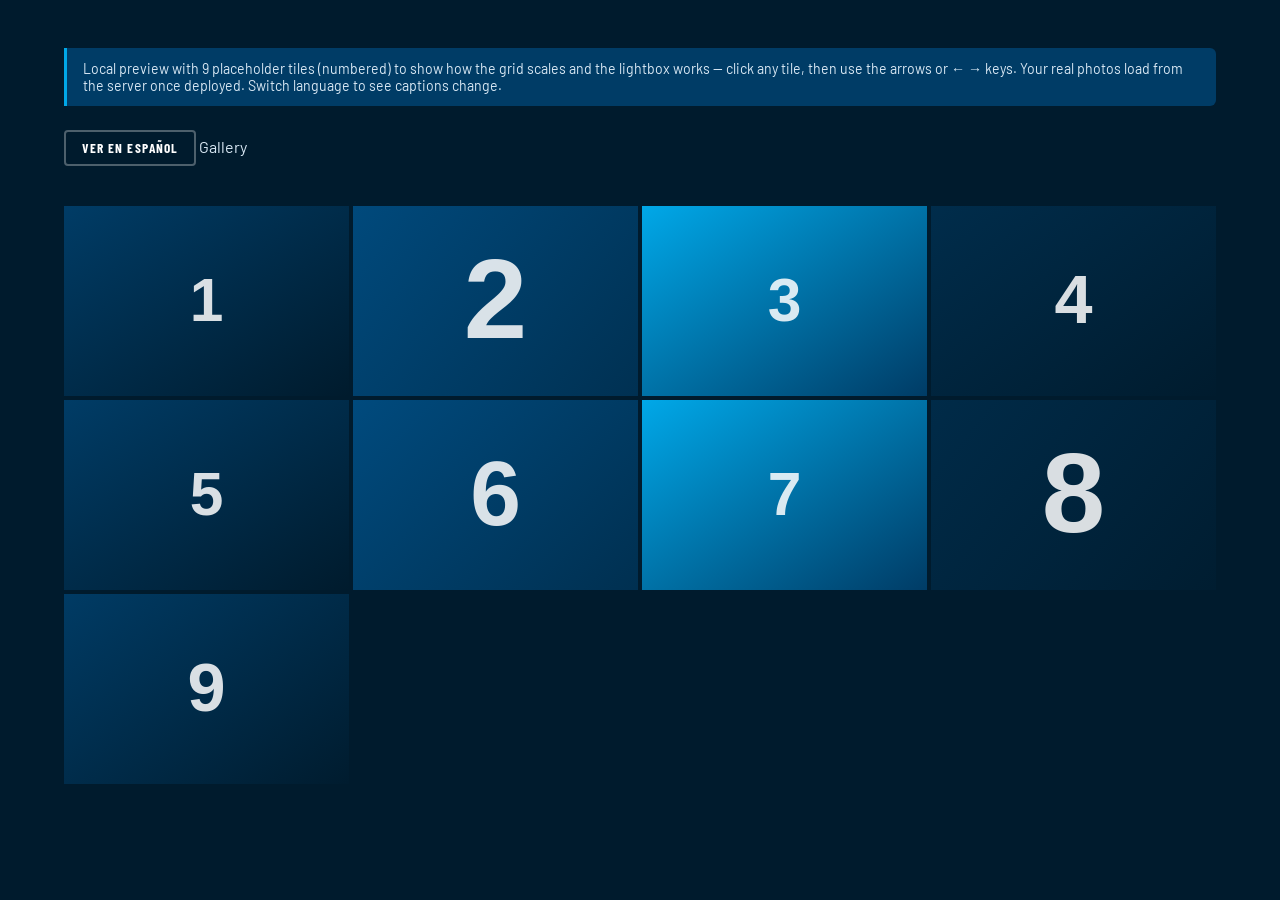
<file: gallery-preview.html>
<!doctype html><html lang="en"><head><meta charset="utf-8">
<meta name="viewport" content="width=device-width,initial-scale=1"><title>Gallery — preview</title>
<link href="https://fonts.googleapis.com/css2?family=Bebas+Neue&family=Barlow:ital,wght@0,300;0,400;0,600;0,700;1,400&family=Barlow+Condensed:wght@400;700;800&display=swap" rel="stylesheet"/><style>:root {
      --navy:     #001b2d;
      --navy2:    #002d4c;
      --navy3:    #003c66;
      --navy4:    #004d82;
      --accent:   #00a8e8;
      --gold:     #f0c330;
      --gold2:    #c9a227;
      --white:    #ffffff;
      --text:     #d8e8f4;
      --muted:    #7ba0bb;
      --red:      #c8102e;
      --nav-h:    72px;
      --ease:     cubic-bezier(.22,.68,0,1.2);
    }
*{box-sizing:border-box}body{margin:0;background:var(--navy);color:var(--text);font-family:"Barlow",sans-serif}
.container{max-width:1200px;margin:0 auto;padding:48px 24px 80px}
.note{background:var(--navy3);border-left:3px solid var(--accent);border-radius:0 6px 6px 0;padding:12px 16px;margin-bottom:24px;font-size:.88rem}
.langbtn{border:2px solid rgba(255,255,255,.3);background:transparent;color:#fff;border-radius:4px;padding:8px 16px;font-family:"Barlow Condensed",sans-serif;font-weight:700;letter-spacing:.08em;text-transform:uppercase;cursor:pointer;margin-bottom:22px}





/* ===========================================================================
 * gallery-styles.css  —  Madrid Squash Open photo gallery
 * Responsive grid that scales to any number of photos, keeping the site's
 * cyan-hover/zoom look, plus a dark lightbox. Uses the site's own tokens.
 * Scoped under #gallery-container / #gal-lightbox.
 * ===========================================================================*/

/* ---- grid -------------------------------------------------------------- */
#gallery-container .gal-grid {
  display: grid;
  grid-template-columns: repeat(auto-fill, minmax(240px, 1fr));
  gap: 4px;
}
@media (max-width: 680px) {
  #gallery-container .gal-grid { grid-template-columns: 1fr 1fr; }
}
.gal-cell {
  position: relative; overflow: hidden; cursor: pointer;
  background: var(--navy2, #002d4c); aspect-ratio: 3 / 2;
}
.gal-cell img {
  width: 100%; height: 100%; object-fit: cover; display: block;
  transition: transform .5s var(--ease, ease);
}
.gal-cell:hover img { transform: scale(1.07); }
.gal-cell::after {
  content: ""; position: absolute; inset: 0;
  background: rgba(0, 168, 232, 0); transition: background .3s;
}
.gal-cell:hover::after { background: rgba(0, 168, 232, .25); }
.gal-cell:focus-visible { outline: 3px solid var(--accent, #00a8e8); outline-offset: -3px; }

/* ---- lightbox ---------------------------------------------------------- */
.gal-noscroll { overflow: hidden; }
#gal-lightbox { position: fixed; inset: 0; z-index: 5000; display: none; }
#gal-lightbox.is-open { display: block; }
.gal-lb__backdrop { position: absolute; inset: 0; background: rgba(0, 10, 20, .9); }
.gal-lb__figure {
  position: absolute; inset: 0; margin: auto; z-index: 1;
  display: flex; flex-direction: column; align-items: center; justify-content: center;
  gap: 14px; padding: 4vh 7vw; pointer-events: none;
}
.gal-lb__img {
  max-width: 100%; max-height: 82vh; object-fit: contain;
  border-radius: 4px; box-shadow: 0 24px 70px rgba(0, 0, 0, .6); pointer-events: auto;
}
.gal-lb__cap {
  color: var(--text, #d8e8f4); font-family: "Barlow", sans-serif; font-size: .92rem;
  text-align: center; max-width: 60ch; pointer-events: auto;
}
.gal-lb__count {
  position: absolute; bottom: 18px; left: 50%; transform: translateX(-50%); z-index: 2;
  color: var(--muted, #7ba0bb); font-family: "Barlow Condensed", sans-serif;
  letter-spacing: .14em; font-size: .8rem;
}
.gal-lb__close, .gal-lb__nav {
  position: absolute; z-index: 3; border: 0; cursor: pointer;
  background: rgba(0, 27, 45, .7); color: #fff;
  transition: background .2s var(--ease, ease);
}
.gal-lb__close:hover, .gal-lb__nav:hover { background: var(--accent, #00a8e8); color: var(--navy, #001b2d); }
.gal-lb__close {
  top: 16px; right: 18px; width: 44px; height: 44px; border-radius: 50%;
  font-size: 1.7rem; line-height: 1;
}
.gal-lb__nav {
  top: 50%; transform: translateY(-50%);
  width: 52px; height: 64px; border-radius: 6px; font-size: 2.4rem; line-height: 1;
}
.gal-lb__prev { left: 14px; }
.gal-lb__next { right: 14px; }
@media (max-width: 680px) {
  .gal-lb__nav { width: 40px; height: 52px; font-size: 1.8rem; }
  .gal-lb__prev { left: 6px; } .gal-lb__next { right: 6px; }
}

@media (prefers-reduced-motion: reduce) {
  .gal-cell img, .gal-lb__close, .gal-lb__nav { transition: none; }
}
</style></head><body>
<div class="container">
 <div class="note">Local preview with 9 placeholder tiles (numbered) to show how the grid scales and the lightbox works — click any tile, then use the arrows or ← → keys. Your real photos load from the server once deployed. Switch language to see captions change.</div>
 <button class="langbtn" id="lang">Ver en Español</button>
 <span class="label" id="lbl">Gallery</span>
 <div id="gallery-container" style="margin-top:18px"></div>
</div>
<script>window.__PV__={"/gallery.json":{"photos": [{"src": "[data-uri]", "alt": "Sample 1", "caption_en": "Sample tournament photo 1", "caption_es": "Foto de muestra del torneo 1"}, {"src": "[data-uri]", "alt": "Sample 2", "caption_en": "Sample tournament photo 2", "caption_es": "Foto de muestra del torneo 2"}, {"src": "[data-uri]", "alt": "Sample 3", "caption_en": "Sample tournament photo 3", "caption_es": "Foto de muestra del torneo 3"}, {"src": "[data-uri]", "alt": "Sample 4", "caption_en": "Sample tournament photo 4", "caption_es": "Foto de muestra del torneo 4"}, {"src": "[data-uri]", "alt": "Sample 5", "caption_en": "Sample tournament photo 5", "caption_es": "Foto de muestra del torneo 5"}, {"src": "[data-uri]", "alt": "Sample 6", "caption_en": "Sample tournament photo 6", "caption_es": "Foto de muestra del torneo 6"}, {"src": "[data-uri]", "alt": "Sample 7", "caption_en": "Sample tournament photo 7", "caption_es": "Foto de muestra del torneo 7"}, {"src": "[data-uri]", "alt": "Sample 8", "caption_en": "Sample tournament photo 8", "caption_es": "Foto de muestra del torneo 8"}, {"src": "[data-uri]", "alt": "Sample 9", "caption_en": "Sample tournament photo 9", "caption_es": "Foto de muestra del torneo 9"}]}};</script><script>(function(){var r=window.fetch;window.fetch=function(u){var k=String(u).split("?")[0];if(window.__PV__&&window.__PV__[k]!==undefined){return Promise.resolve({ok:true,status:200,json:function(){return Promise.resolve(window.__PV__[k]);}});}return r.apply(this,arguments);};})();</script><script>/* ===========================================================================
 * gallery-hydrate.js  —  Madrid Squash Open photo gallery
 * ---------------------------------------------------------------------------
 * Reads /gallery.json and renders a responsive thumbnail grid into
 * #gallery-container, with a click-to-enlarge lightbox (prev/next, keyboard
 * arrows, Esc/backdrop to close). Scales to any number of photos.
 *
 * Bilingual: lightbox captions carry data-en/data-es, so the site's existing
 * setLang() keeps them in sync.
 *
 * To publish: drop photos in /images/gallery/ and add entries to gallery.json
 * (fields: src, alt, caption_en, caption_es).
 * ===========================================================================*/
(function () {
  "use strict";

  var URL_JSON = "/gallery.json";
  var photos = [];

  function curLang() {
    var l = (document.documentElement.getAttribute("lang") || "en").toLowerCase();
    return l.indexOf("es") === 0 ? "es" : "en";
  }
  function esc(s) {
    return String(s == null ? "" : s).replace(/&/g, "&amp;").replace(/</g, "&lt;")
      .replace(/>/g, "&gt;").replace(/"/g, "&quot;");
  }
  function cap(p) { return curLang() === "es" ? (p.caption_es || p.caption_en || "") : (p.caption_en || p.caption_es || ""); }

  function fetchJSON(url) {
    return fetch(url + (url.indexOf("?") < 0 ? "?v=" : "&v=") + Date.now(), { cache: "no-cache" })
      .then(function (r) { if (!r.ok) throw new Error(url + " " + r.status); return r.json(); });
  }

  /* ---------- grid -------------------------------------------------------- */
  function render() {
    var root = document.getElementById("gallery-container");
    if (!root) return;
    var grid = document.createElement("div");
    grid.className = "gal-grid";
    photos.forEach(function (p, i) {
      var cell = document.createElement("div");
      cell.className = "gal-cell";
      cell.setAttribute("role", "button");
      cell.setAttribute("tabindex", "0");
      cell.setAttribute("aria-label", p.alt || cap(p) || "Photo");
      cell.innerHTML = '<img src="' + esc(p.src) + '" alt="' + esc(p.alt || cap(p)) + '" loading="lazy">';
      cell.addEventListener("click", function () { open(i); });
      cell.addEventListener("keydown", function (e) {
        if (e.key === "Enter" || e.key === " ") { e.preventDefault(); open(i); }
      });
      grid.appendChild(cell);
    });
    root.innerHTML = "";
    root.appendChild(grid);
  }

  /* ---------- lightbox ---------------------------------------------------- */
  var cur = 0;
  function box() {
    var o = document.getElementById("gal-lightbox");
    if (!o) {
      o = document.createElement("div");
      o.id = "gal-lightbox";
      o.setAttribute("aria-hidden", "true");
      o.innerHTML =
        '<div class="gal-lb__backdrop" data-close></div>' +
        '<button class="gal-lb__close" data-close aria-label="Close">\u00d7</button>' +
        '<button class="gal-lb__nav gal-lb__prev" aria-label="Previous">\u2039</button>' +
        '<button class="gal-lb__nav gal-lb__next" aria-label="Next">\u203a</button>' +
        '<figure class="gal-lb__figure">' +
          '<img class="gal-lb__img" alt="">' +
          '<figcaption class="gal-lb__cap"></figcaption>' +
        "</figure>" +
        '<span class="gal-lb__count"></span>';
      document.body.appendChild(o);
      o.addEventListener("click", function (e) {
        if (e.target.hasAttribute("data-close")) close();
      });
      o.querySelector(".gal-lb__prev").addEventListener("click", function () { step(-1); });
      o.querySelector(".gal-lb__next").addEventListener("click", function () { step(1); });
      document.addEventListener("keydown", function (e) {
        if (!o.classList.contains("is-open")) return;
        if (e.key === "Escape") close();
        else if (e.key === "ArrowLeft") step(-1);
        else if (e.key === "ArrowRight") step(1);
      });
    }
    return o;
  }
  function show() {
    var o = box(), p = photos[cur];
    o.querySelector(".gal-lb__img").src = p.src;
    o.querySelector(".gal-lb__img").alt = p.alt || cap(p) || "";
    var capEl = o.querySelector(".gal-lb__cap");
    capEl.textContent = cap(p);
    capEl.setAttribute("data-en", p.caption_en || "");
    capEl.setAttribute("data-es", p.caption_es || p.caption_en || "");
    capEl.style.display = cap(p) ? "" : "none";
    o.querySelector(".gal-lb__count").textContent = (cur + 1) + " / " + photos.length;
    var multi = photos.length > 1;
    o.querySelector(".gal-lb__prev").style.display = multi ? "" : "none";
    o.querySelector(".gal-lb__next").style.display = multi ? "" : "none";
  }
  function open(i) {
    cur = i; show();
    var o = box();
    o.classList.add("is-open");
    o.setAttribute("aria-hidden", "false");
    document.body.classList.add("gal-noscroll");
  }
  function step(d) { cur = (cur + d + photos.length) % photos.length; show(); }
  function close() {
    var o = document.getElementById("gal-lightbox");
    if (o) { o.classList.remove("is-open"); o.setAttribute("aria-hidden", "true"); }
    document.body.classList.remove("gal-noscroll");
  }

  /* ---------- boot -------------------------------------------------------- */
  function boot() {
    fetchJSON(URL_JSON).then(function (d) {
      photos = (d && d.photos) || [];
      render();
    }).catch(function (e) { console.error("[gallery] load failed", e); });
  }
  if (document.readyState === "loading") document.addEventListener("DOMContentLoaded", boot);
  else boot();
})();
</script>
<script>
var cur="en";
document.getElementById("lang").addEventListener("click",function(){
 cur=cur==="en"?"es":"en";document.documentElement.setAttribute("lang",cur);
 document.querySelectorAll("[data-en]").forEach(function(el){var v=el.getAttribute("data-"+cur);if(v!==null)el.textContent=v;});
 this.textContent=cur==="en"?"Ver en Español":"View in English";
 document.getElementById("lbl").textContent=cur==="en"?"Gallery":"Galería";
});
</script></body></html>
</file>
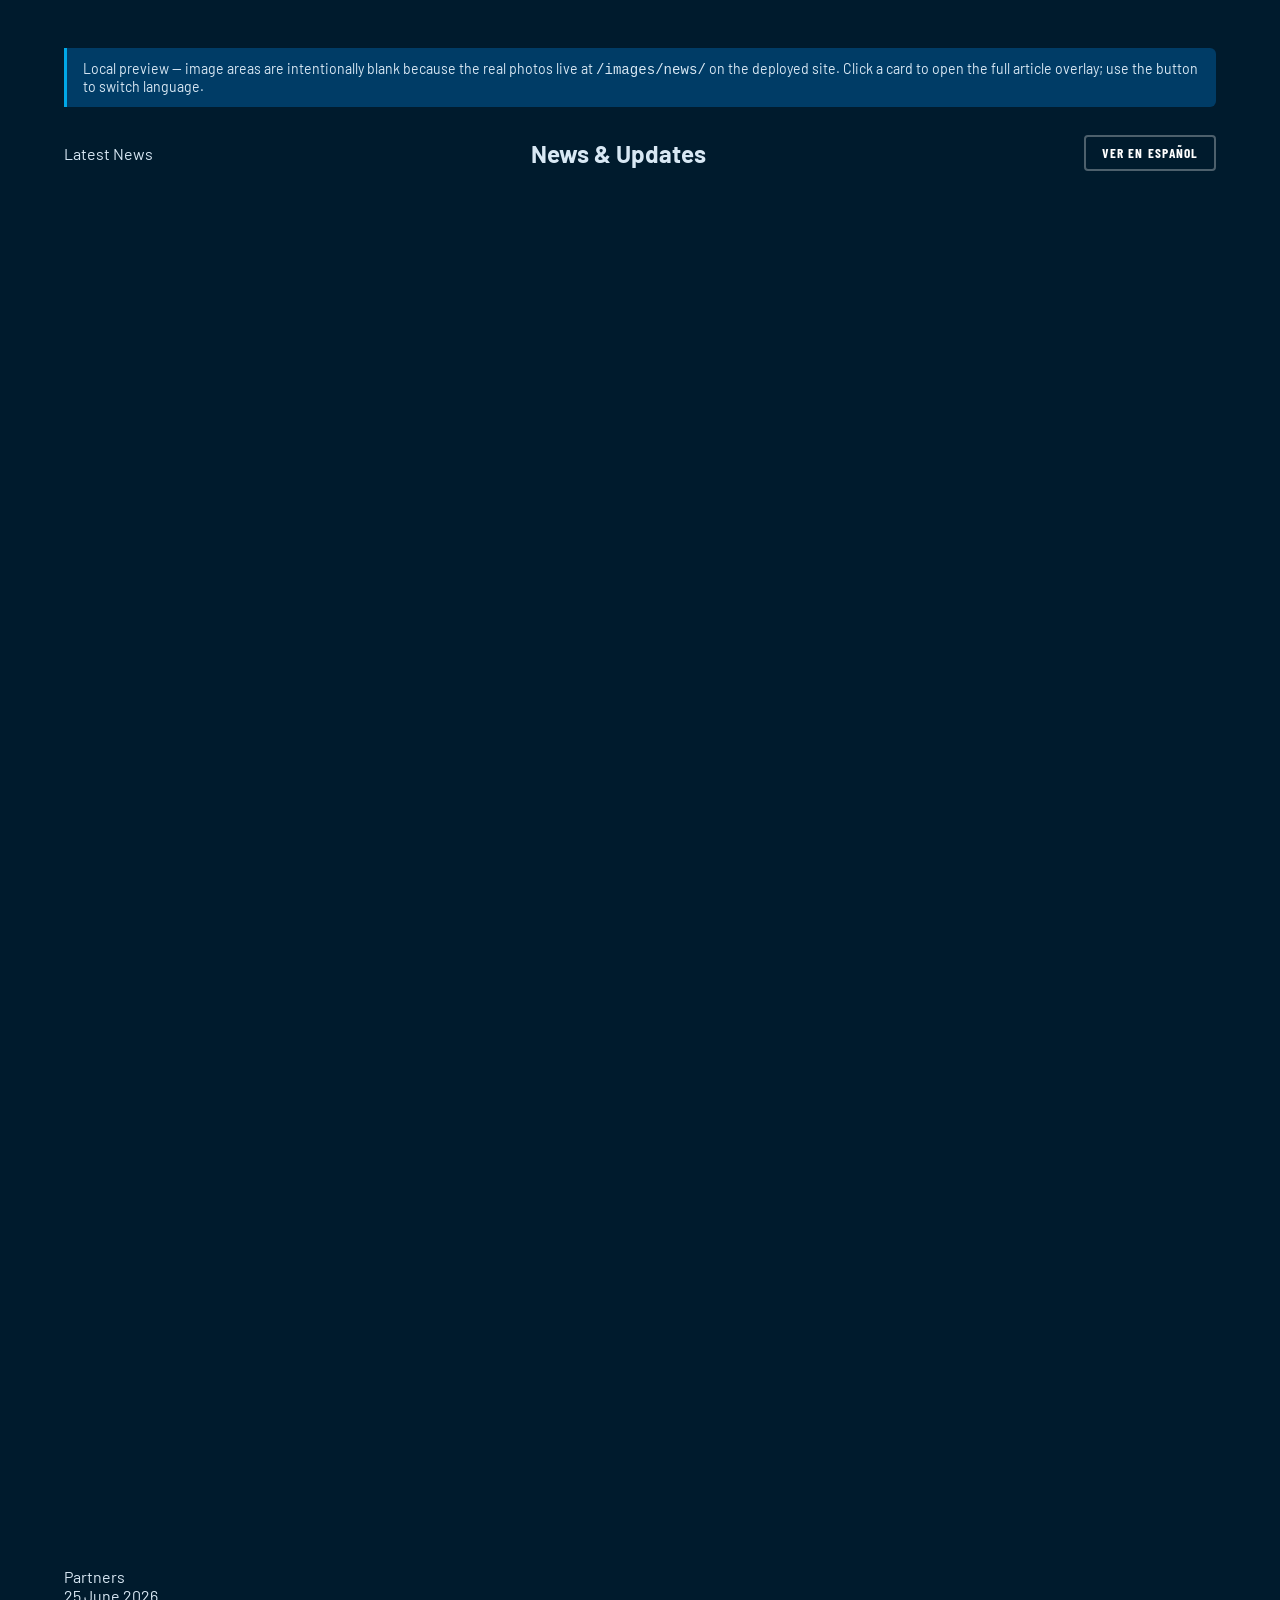
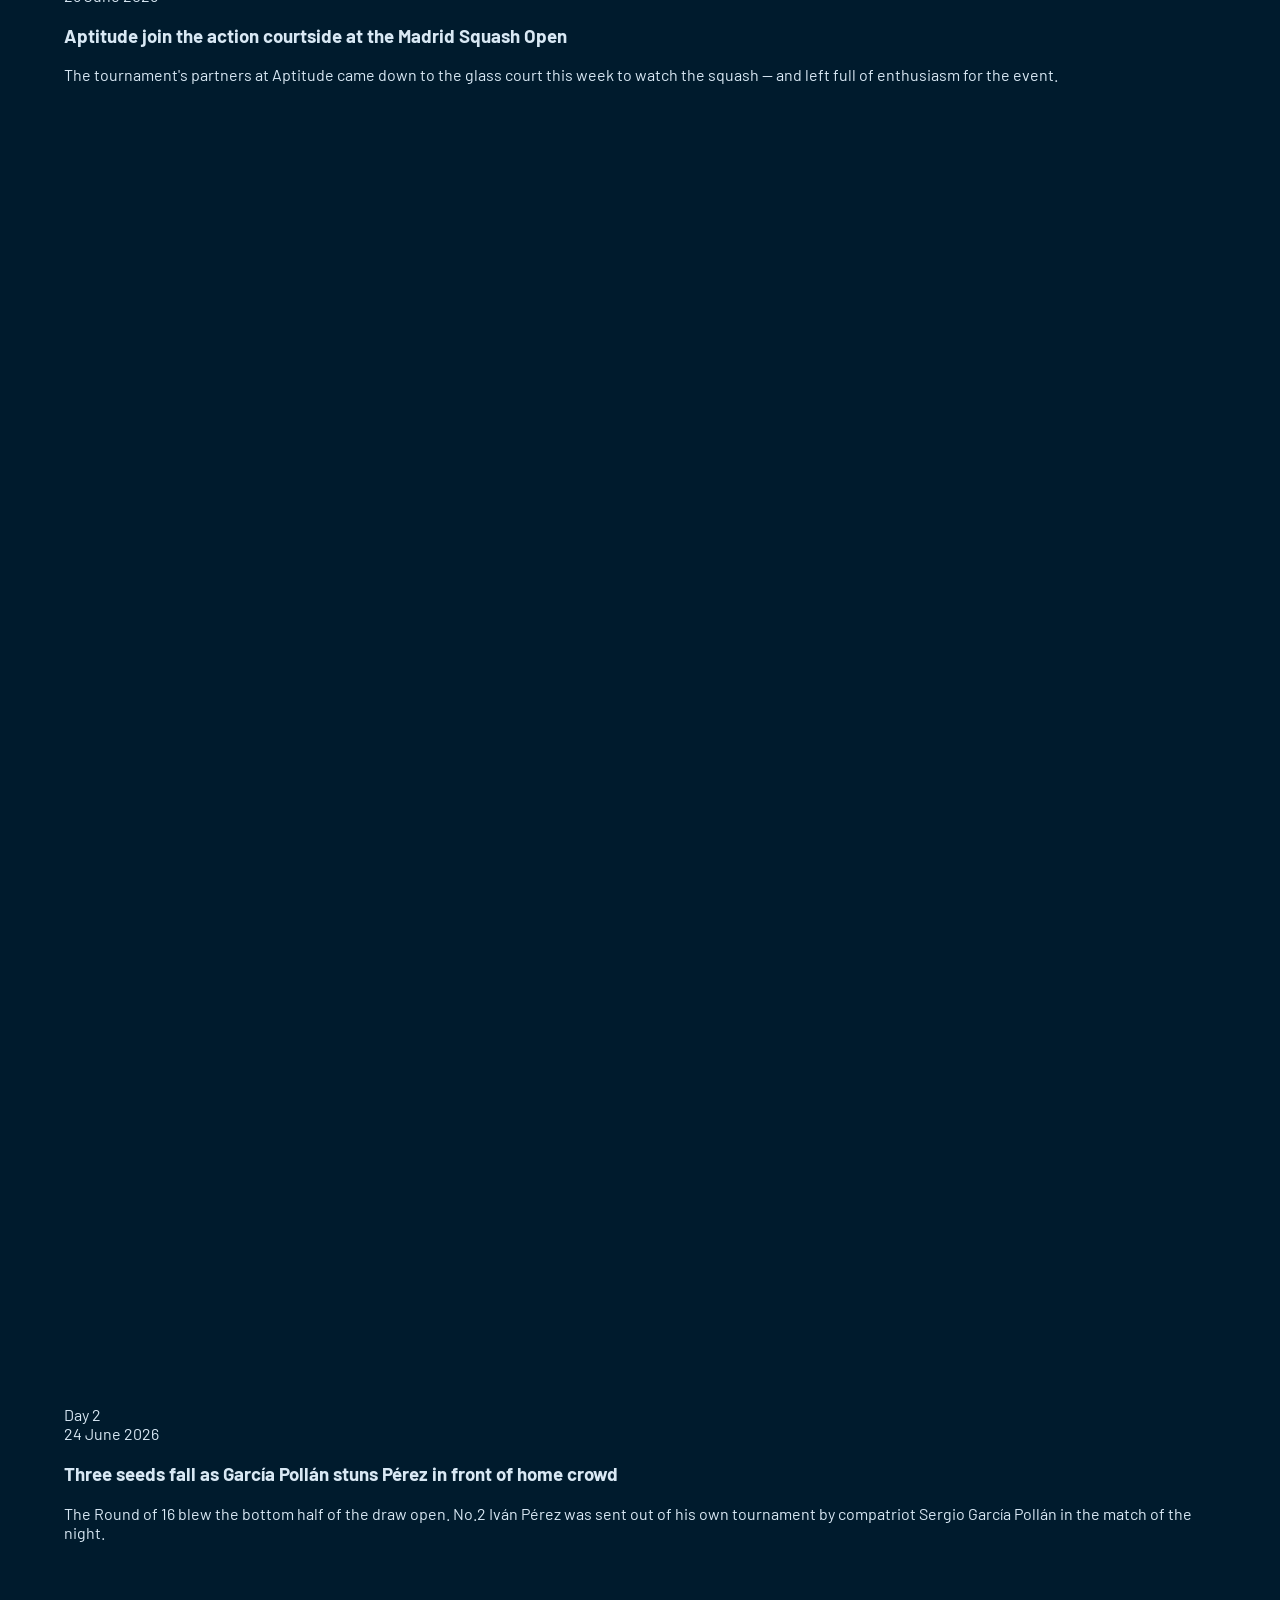
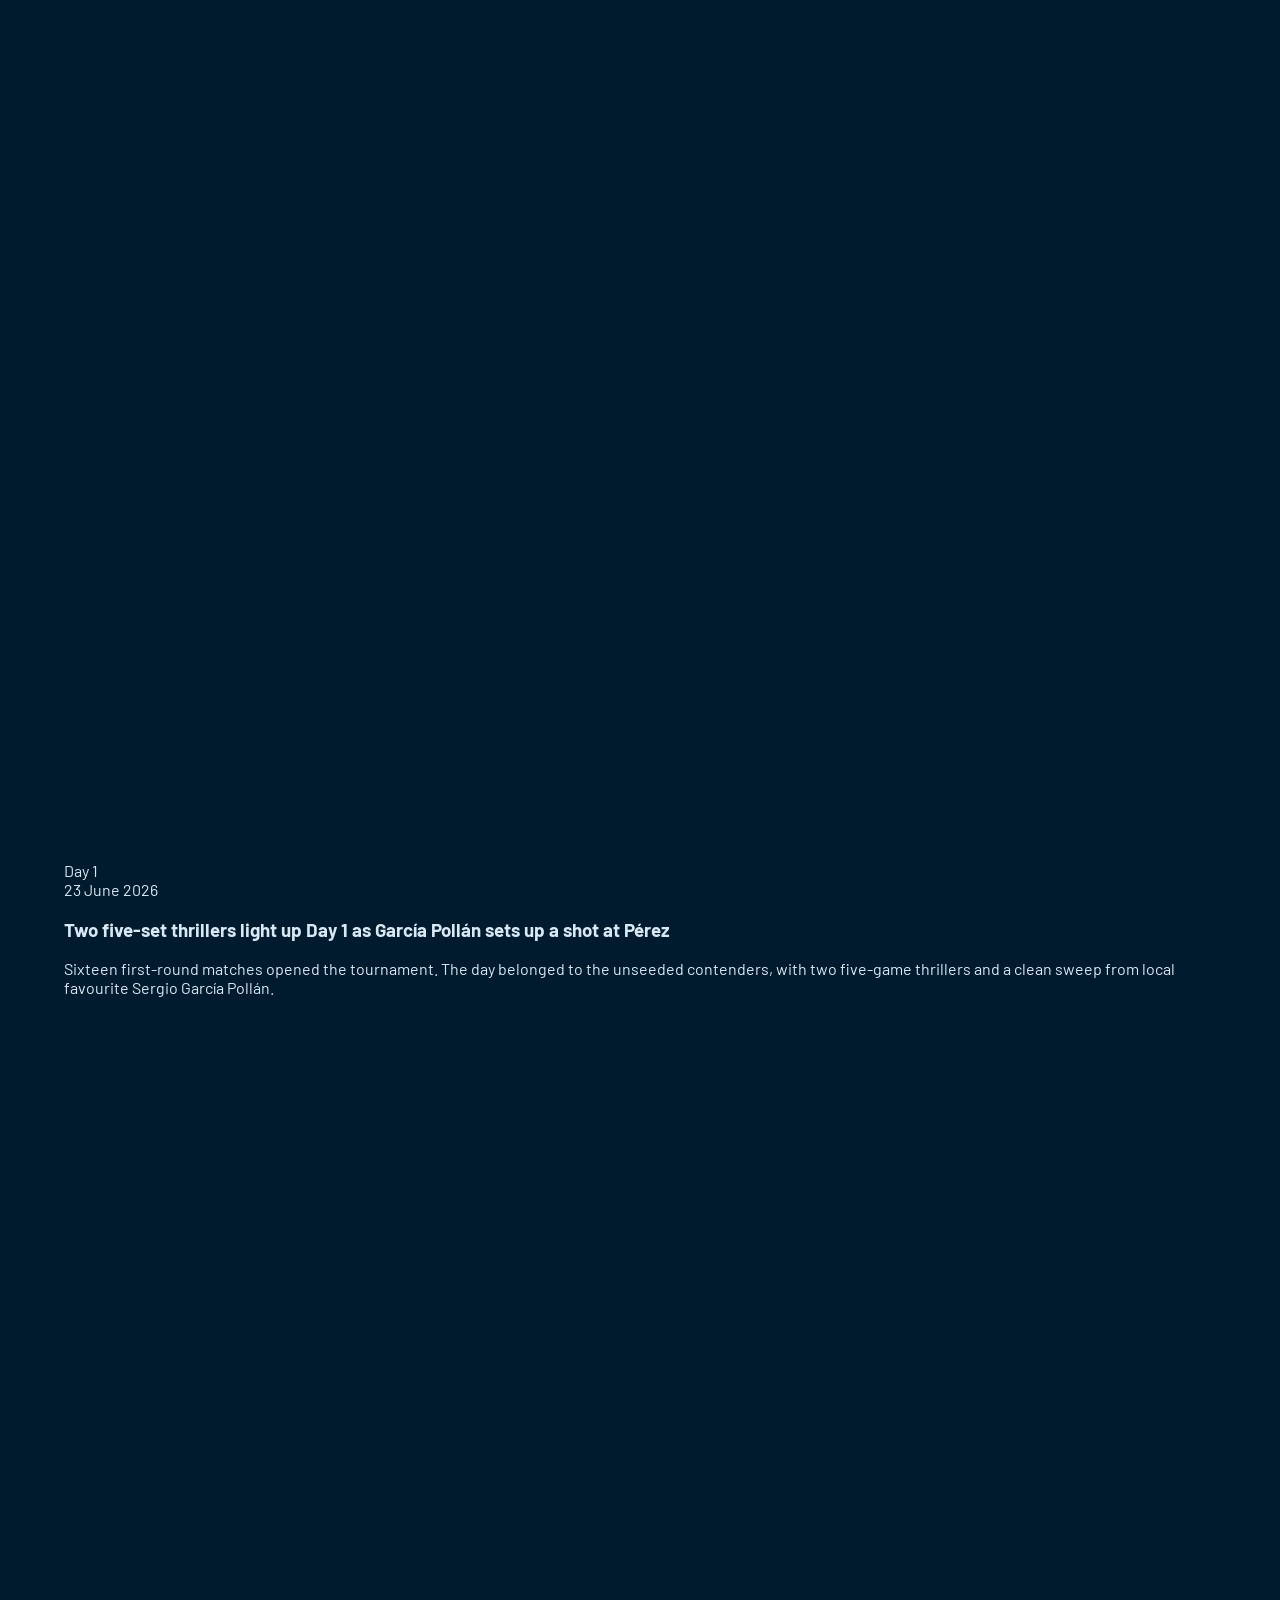
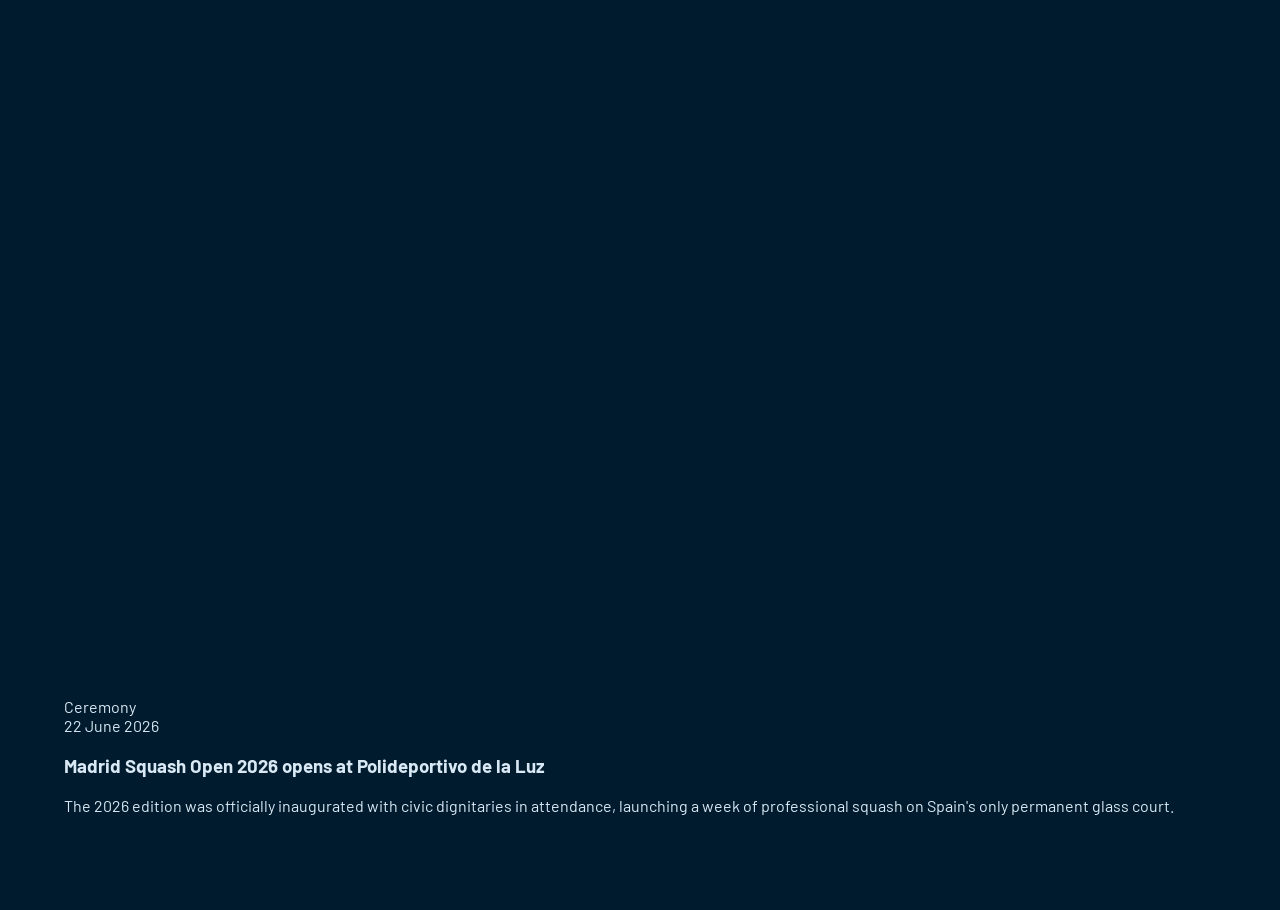
<file: news-preview.html>
<!doctype html><html lang="en"><head><meta charset="utf-8">
<meta name="viewport" content="width=device-width,initial-scale=1">
<title>MSO News — preview</title>
<link href="https://fonts.googleapis.com/css2?family=Bebas+Neue&family=Barlow:ital,wght@0,300;0,400;0,600;0,700;1,400&family=Barlow+Condensed:wght@400;700;800&display=swap" rel="stylesheet"/>
<style>
:root {
      --navy:     #001b2d;
      --navy2:    #002d4c;
      --navy3:    #003c66;
      --navy4:    #004d82;
      --accent:   #00a8e8;
      --gold:     #f0c330;
      --gold2:    #c9a227;
      --white:    #ffffff;
      --text:     #d8e8f4;
      --muted:    #7ba0bb;
      --red:      #c8102e;
      --nav-h:    72px;
      --ease:     cubic-bezier(.22,.68,0,1.2);
    }
*{box-sizing:border-box}
body{margin:0;background:var(--navy);color:var(--text);font-family:"Barlow",sans-serif}
.container{max-width:1200px;margin:0 auto;padding:48px 24px 80px}
.bar{display:flex;align-items:center;justify-content:space-between;margin-bottom:28px;gap:16px;flex-wrap:wrap}
.langbtn{border:2px solid rgba(255,255,255,.3);background:transparent;color:#fff;border-radius:4px;padding:8px 16px;font-family:"Barlow Condensed",sans-serif;font-weight:700;letter-spacing:.08em;text-transform:uppercase;cursor:pointer}
.langbtn:hover{border-color:var(--gold);color:var(--gold)}
.note{background:var(--navy3);border-left:3px solid var(--accent);border-radius:0 6px 6px 0;padding:12px 16px;margin-bottom:28px;font-size:.88rem;color:var(--text)}
.news-img-inner{visibility:hidden} /* photos live at /images/news on the live site */



.news-card:hover .news-img-inner { transform: scale(1.05); }









/* ===========================================================================
 * news-styles.css  —  Madrid Squash Open
 * The dynamic cards reuse the site's existing .news-card / .news-img / etc.,
 * so this file only adds the full-article OVERLAY and a hero placeholder.
 * Everything below uses the site's own custom properties (--navy, --accent…)
 * and fonts (Bebas Neue / Barlow / Barlow Condensed) so it matches natively.
 * ===========================================================================*/

/* Make dynamic cards behave as buttons */
#news-container .news-card { cursor: pointer; }
#news-container .news-card:focus-visible {
  outline: none;
  box-shadow: 0 0 0 3px var(--accent, #00a8e8);
}
.news-empty { color: var(--muted, #7ba0bb); font-style: italic; }

/* Hero placeholder when an article has no image */
.news-img--placeholder {
  background:
    radial-gradient(120% 140% at 50% 0%, var(--navy3, #003c66), var(--navy, #001b2d));
  position: relative;
}
.news-img--placeholder::after {
  content: "MADRID SQUASH OPEN";
  position: absolute; inset: 0; display: grid; place-items: center;
  font-family: "Bebas Neue", sans-serif; letter-spacing: .14em;
  color: rgba(216, 232, 244, .18); font-size: 1.1rem;
}

/* ---- overlay ----------------------------------------------------------- */
.news-noscroll { overflow: hidden; }
#news-overlay { position: fixed; inset: 0; z-index: 4000; display: none; }
#news-overlay.is-open { display: block; }
.news-overlay__backdrop {
  position: absolute; inset: 0;
  background: rgba(0, 12, 22, .82); backdrop-filter: blur(3px);
}
.news-overlay__panel {
  position: absolute; inset: 0;
  width: 100%; max-height: 100%;
  background: var(--navy2, #002d4c);
  color: var(--text, #d8e8f4);
  overflow: auto;
  -webkit-overflow-scrolling: touch;
}
@media (min-width: 760px) {
  .news-overlay__panel {
    inset: 4vh auto; left: 50%; transform: translateX(-50%);
    width: min(760px, 92vw); max-height: 92vh;
    border-radius: 8px;
    box-shadow: 0 30px 80px rgba(0, 0, 0, .55);
    border: 1px solid rgba(255, 255, 255, .08);
  }
}
.news-overlay__close {
  position: sticky; top: 14px; float: right;
  margin: 14px 14px -3rem 0;
  width: 42px; height: 42px; border: 0; border-radius: 50%;
  background: rgba(0, 27, 45, .85); color: #fff;
  font-size: 1.6rem; line-height: 1; cursor: pointer; z-index: 2;
  transition: background .2s var(--ease, ease);
}
.news-overlay__close:hover { background: var(--accent, #00a8e8); color: var(--navy, #001b2d); }
.news-overlay__content { padding: 1.6rem 1.4rem 2.6rem; }
@media (min-width: 760px) { .news-overlay__content { padding: 2.4rem 2.8rem 3rem; } }

/* ---- article ----------------------------------------------------------- */
.news-article__back {
  display: inline-block; margin-bottom: 1.3rem; padding: 0;
  background: none; border: 0; cursor: pointer;
  font-family: "Barlow Condensed", sans-serif; font-weight: 700;
  font-size: .82rem; letter-spacing: .12em; text-transform: uppercase;
  color: var(--accent, #00a8e8);
}
.news-article__back:hover { color: var(--gold, #f0c330); }
.news-article__date {
  display: block; font-family: "Barlow Condensed", sans-serif; font-weight: 700;
  font-size: .74rem; letter-spacing: .2em; text-transform: uppercase;
  color: var(--gold, #f0c330); margin-bottom: .5rem;
}
.news-article__title {
  font-family: "Bebas Neue", sans-serif; font-weight: 400;
  font-size: clamp(2rem, 5.5vw, 3rem); line-height: 1.02;
  color: var(--white, #fff); margin: 0 0 1.4rem;
}
.news-article__hero { margin: 0 0 1.6rem; border-radius: 6px; overflow: hidden; }
.news-article__hero img { width: 100%; display: block; }
.news-article__body {
  font-family: "Barlow", sans-serif; font-size: 1.02rem; line-height: 1.72;
  color: var(--text, #d8e8f4);
}
.news-article__body p { margin: 0 0 1.05rem; }
.news-article__body strong { color: var(--white, #fff); font-weight: 700; }
.news-article__body em { color: #eaf4fb; }
.news-article__body a { color: var(--accent, #00a8e8); }
.news-article__body h3, .news-article__body h4 {
  font-family: "Barlow Condensed", sans-serif; font-weight: 700;
  color: var(--white, #fff); letter-spacing: .02em;
  margin: 1.7rem 0 .6rem; font-size: 1.15rem;
}
.news-article__body ul { margin: .2rem 0 1.2rem; padding: 0; list-style: none; }
.news-article__body li {
  padding: .5rem .9rem; margin-bottom: .4rem;
  background: rgba(0, 168, 232, .08);
  border-left: 3px solid var(--accent, #00a8e8);
  border-radius: 0 4px 4px 0;
  font-variant-numeric: tabular-nums;
}
.news-article__figure { margin: 1.7rem 0; }
.news-article__figure img { width: 100%; border-radius: 6px; display: block; }
.news-article__figure figcaption {
  margin-top: .5rem; font-size: .82rem; font-style: italic;
  color: var(--muted, #7ba0bb);
}
.news-article__source {
  margin-top: 2rem; padding-top: 1.1rem;
  border-top: 1px solid rgba(255, 255, 255, .12);
  font-size: .85rem; color: var(--muted, #7ba0bb);
}
.news-article__source a { color: var(--accent, #00a8e8); }

@media (prefers-reduced-motion: reduce) {
  .news-overlay__close { transition: none; }
}

</style></head><body>
<div class="container">
 <div class="note">Local preview — image areas are intentionally blank because the real photos live at <code>/images/news/</code> on the deployed site. Click a card to open the full article overlay; use the button to switch language.</div>
 <div class="bar">
   <span class="label" id="lbl" style="margin:0">Latest News</span>
   <h2 class="section-title" id="hd" style="margin:0">News &amp; Updates</h2>
   <button class="langbtn" id="lang">Ver en Español</button>
 </div>
 <section id="news"><div id="news-container"></div></section>
</div>
<script>window.__PREVIEW__={"/news/index.json": {"articles": ["2026-06-25-aptitude-visit", "2026-06-24-day-2", "2026-06-23-day-1", "2026-06-22-opening-ceremony"]}, "/news/2026-06-25-aptitude-visit.json": {"slug": "2026-06-25-aptitude-visit", "date": "2026-06-25", "category_en": "Partners", "category_es": "Patrocinadores", "title_en": "Aptitude join the action courtside at the Madrid Squash Open", "title_es": "Aptitude se suma a la acci\u00f3n a pie de pista en el Madrid Squash Open", "summary_en": "The tournament's partners at Aptitude came down to the glass court this week to watch the squash \u2014 and left full of enthusiasm for the event.", "summary_es": "Aptitude, patrocinador del torneo, se acerc\u00f3 esta semana a la pista de cristal para ver el squash, y se march\u00f3 entusiasmado con el evento.", "hero_image": "aptitude-visit.jpg", "images": [], "source_url": "", "source_label_en": "", "source_label_es": "", "body_en": "The Madrid Squash Open was delighted to welcome the team from Aptitude to the Polideportivo de la Luz this week, as one of the tournament's partners came courtside to take in the action on the glass court.\n\nWatching alongside a lively Tres Cantos crowd, the Aptitude team got a close-up look at professional squash at its fastest \u2014 and left thoroughly enthused by what they saw. It is exactly the kind of energy that the support of partners like Aptitude helps to create.\n\nA PSA Challenger of this scale doesn't happen in Madrid without backing from sponsors who believe in the event, and we're grateful to have Aptitude alongside us. Our thanks to the whole team for their support \u2014 and for joining us at the glass court to share in the occasion.", "body_es": "El Madrid Squash Open tuvo el placer de recibir esta semana al equipo de Aptitude en el Polideportivo de la Luz, cuando uno de los patrocinadores del torneo se acerc\u00f3 a pie de pista para disfrutar de la acci\u00f3n en la pista de cristal.\n\nAcompa\u00f1ados por una afici\u00f3n de Tres Cantos entregada, el equipo de Aptitude vivi\u00f3 de cerca el squash profesional en su versi\u00f3n m\u00e1s r\u00e1pida, y se march\u00f3 entusiasmado con lo que vio. Es precisamente esa energ\u00eda la que ayuda a generar el apoyo de patrocinadores como Aptitude.\n\nUn Challenger del PSA de esta envergadura no es posible en Madrid sin el respaldo de patrocinadores que creen en el evento, y estamos agradecidos de contar con Aptitude a nuestro lado. Gracias a todo el equipo por su apoyo, y por acompa\u00f1arnos en la pista de cristal para compartir la ocasi\u00f3n."}, "/news/2026-06-24-day-2.json": {"slug": "2026-06-24-day-2", "date": "2026-06-24", "title_en": "Three seeds fall as Garc\u00eda Poll\u00e1n stuns P\u00e9rez in front of home crowd", "title_es": "Tres cabezas de serie caen mientras Garc\u00eda Poll\u00e1n deja fuera a P\u00e9rez ante su afici\u00f3n", "summary_en": "The Round of 16 blew the bottom half of the draw open. No.2 Iv\u00e1n P\u00e9rez was sent out of his own tournament by compatriot Sergio Garc\u00eda Poll\u00e1n in the match of the night.", "summary_es": "Los octavos abrieron de par en par la parte baja del cuadro. El n\u00famero 2 Iv\u00e1n P\u00e9rez fue eliminado de su propio torneo por su compatriota Sergio Garc\u00eda Poll\u00e1n en el partido de la noche.", "hero_image": "garcia-pollan-interview.jpg", "images": [{"file": "garcia-pollan-perez-scoreboard.jpg", "caption_en": "The final scoreline: Garc\u00eda Poll\u00e1n 3, P\u00e9rez 1 (10-12, 11-3, 11-6, 11-5) in 83 minutes.", "caption_es": "El marcador final: Garc\u00eda Poll\u00e1n 3, P\u00e9rez 1 (10-12, 11-3, 11-6, 11-5) en 83 minutos."}], "source_url": "", "source_label_en": "", "source_label_es": "", "body_en": "The Round of 16 produced the kind of drama that defines tournament squash. Three seeded players are out \u2014 including no.2 Iv\u00e1n P\u00e9rez, dispatched by his Spanish compatriot Sergio Garc\u00eda Poll\u00e1n in the match of the night \u2014 and the bottom half of the draw has been blown open ahead of Thursday's quarter-finals.\n\nGarc\u00eda Poll\u00e1n's win was the headline. The home wildcard and the second seed traded blows for 27 minutes in a gruelling opening game that P\u00e9rez eventually edged 12-10 \u2014 but that was as good as it got for the favourite. Garc\u00eda Poll\u00e1n answered with three commanding games, 11-3, 11-6, 11-5, to send P\u00e9rez out of his own tournament in 83 minutes. The Polideportivo erupted at match ball. Garc\u00eda Poll\u00e1n now meets no.8 seed Mac\u00e9o Levy in the quarter-finals, with a semi-final place within reach.\n\nThe two other upsets fell either side of the headline match. England's Will Salter beat the no.3 seed Muhammad Asim Khan 11-9, 11-5, 11-4 in a performance that grew in authority through the match. And the Czech Marek Pan\u00e1\u010dek followed his Day 1 win with another straight-games victory, this time over no.6 seed Yassin Elshafei, 11-9, 11-5, 11-2 \u2014 the Egyptian managing only 16 points across the three games.\n\nAt the top of the draw, Henry Leung was imperious. The no.1 seed conceded just 17 points across his three-game win over Abdelrahman Nassar (11-8, 11-1, 11-8) and looks every bit the favourite for the title. Matthew Lai (7) needed four games to subdue Salim Khan, the American taking game three before the Hong Kong seed closed out 3-1.\n\nIn the bottom half, Mohamed Nasser (4) and Leandro Romiglio (5) both progressed in four games \u2014 Nasser surviving a fightback from Phinera, Romiglio doing the same against Sheikh \u2014 to set up a quarter-final between them. Levy completed the seeded contingent's progression by overcoming Jared Carter in four.\n\n**Thursday's quarter-finals:**\n\n- 18:00 \u2014 H. Leung (1) vs M. Pan\u00e1\u010dek\n- 18:45 (est.) \u2014 M. Lai (7) vs W. Salter\n- 20:00 \u2014 M. Nasser (4) vs L. Romiglio (5)\n- 20:45 (est.) \u2014 M. Levy (8) vs S. Garc\u00eda Poll\u00e1n", "body_es": "Los octavos de final dejaron el tipo de dramatismo que define un torneo de squash. Tres cabezas de serie est\u00e1n fuera \u2014incluido el n\u00famero 2 Iv\u00e1n P\u00e9rez, eliminado por su compatriota Sergio Garc\u00eda Poll\u00e1n en el partido de la noche\u2014 y la parte baja del cuadro queda abierta de cara a los cuartos del jueves.\n\nLa victoria de Garc\u00eda Poll\u00e1n fue el titular. El invitado local y el segundo cabeza de serie intercambiaron golpes durante 27 minutos en un dur\u00edsimo primer juego que P\u00e9rez acab\u00f3 llev\u00e1ndose por 12-10, pero ah\u00ed se acab\u00f3 la fiesta para el favorito. Garc\u00eda Poll\u00e1n respondi\u00f3 con tres juegos contundentes, 11-3, 11-6, 11-5, para dejar fuera a P\u00e9rez de su propio torneo en 83 minutos. El Polideportivo estall\u00f3 en el punto de partido. Garc\u00eda Poll\u00e1n se enfrentar\u00e1 ahora al cabeza de serie n\u00famero ocho Mac\u00e9o Levy en cuartos, con la semifinal al alcance.\n\nLos otros dos sorpresones se produjeron a uno y otro lado del partido estelar. El ingl\u00e9s Will Salter venci\u00f3 al tercer cabeza de serie Muhammad Asim Khan por 11-9, 11-5, 11-4 en una actuaci\u00f3n que fue ganando autoridad a medida que avanzaba el partido. Y el checo Marek Pan\u00e1\u010dek encaden\u00f3 su victoria de la primera jornada con otro 3-0, esta vez ante el sexto cabeza de serie Yassin Elshafei, por 11-9, 11-5, 11-2 \u2014el egipcio apenas logr\u00f3 16 puntos en los tres juegos\u2014.\n\nEn la parte alta del cuadro, Henry Leung fue imponente. El primer cabeza de serie cedi\u00f3 \u00fanicamente 17 puntos en su victoria por tres juegos sobre Abdelrahman Nassar (11-8, 11-1, 11-8) y se confirma como gran favorito al t\u00edtulo. Matthew Lai (7) necesit\u00f3 cuatro juegos para someter a Salim Khan, llev\u00e1ndose el estadounidense el tercero antes de que el hongkon\u00e9s cerrara el partido 3-1.\n\nEn la parte baja, Mohamed Nasser (4) y Leandro Romiglio (5) avanzaron ambos en cuatro juegos \u2014Nasser sobreviviendo a la reacci\u00f3n de Phinera, Romiglio haciendo lo propio ante Sheikh\u2014 preparando as\u00ed su duelo de cuartos. Levy complet\u00f3 la progresi\u00f3n de los cabezas de serie superando a Jared Carter en cuatro juegos.\n\n**Cuartos de final del jueves:**\n\n- 18:00 \u2014 H. Leung (1) vs M. Pan\u00e1\u010dek\n- 18:45 (est.) \u2014 M. Lai (7) vs W. Salter\n- 20:00 \u2014 M. Nasser (4) vs L. Romiglio (5)\n- 20:45 (est.) \u2014 M. Levy (8) vs S. Garc\u00eda Poll\u00e1n", "category_en": "Day 2", "category_es": "Jornada 2"}, "/news/2026-06-23-day-1.json": {"slug": "2026-06-23-day-1", "date": "2026-06-23", "title_en": "Two five-set thrillers light up Day 1 as Garc\u00eda Poll\u00e1n sets up a shot at P\u00e9rez", "title_es": "Dos partidos a cinco juegos encienden la primera jornada; Garc\u00eda Poll\u00e1n se cita con P\u00e9rez", "summary_en": "Sixteen first-round matches opened the tournament. The day belonged to the unseeded contenders, with two five-game thrillers and a clean sweep from local favourite Sergio Garc\u00eda Poll\u00e1n.", "summary_es": "Diecis\u00e9is partidos de primera ronda abrieron el torneo. La jornada fue de los no cabezas de serie, con dos partidos a cinco juegos y una contundente victoria del favorito local Sergio Garc\u00eda Poll\u00e1n.", "hero_image": "day-1-glass-court-crowd.jpg", "images": [], "source_url": "", "source_label_en": "", "source_label_es": "", "body_en": "The Madrid Squash Open 2026 got under way on the glass court at the Polideportivo de la Luz with sixteen first-round matches across eight scheduled slots, the top eight seeds receiving byes into the Round of 16. The day belonged to the unseeded contenders, with two five-game encounters and a clean sweep from local favourite Sergio Garc\u00eda Poll\u00e1n giving the Tres Cantos crowd plenty to follow.\n\nIn the opening match of the tournament, Spanish wildcard Ignacio Fajardo took a competitive game off the experienced Abdelrahman Nassar but couldn't sustain his level. The Egyptian closed out 11-5, 11-13, 11-7, 11-1 to claim the first R16 berth of the week.\n\nDay 1's two five-setters came back-to-back in the afternoon slots. Salim Khan of the United States edged Matteo Carrouget of France in a 3-2 thriller (6-11, 11-8, 13-11, 7-11, 11-8), recovering twice from being behind on the scoreboard. Joshua Phinera then matched the drama against Spanish wildcard Pascal Gomez, the Frenchman taking the deciding game 11-9 after Gomez had levelled at two games apiece.\n\nThe evening session belonged to Garc\u00eda Poll\u00e1n. The Spanish unseeded entry produced the cleanest performance of the day, defeating Joeri Hapers 11-4, 12-10, 11-5 in front of a vocal home crowd. With the no.2 seed Iv\u00e1n P\u00e9rez waiting in the next round, Sergio's name was already drawing attention on the order of play sheet.\n\nElsewhere in R1, the Czech Marek Pan\u00e1\u010dek dispatched Brice Nicolas in straight games, Yusuf Sheikh of England did the same to Ibrahim Elkabbani, and Jared Carter ended Cristian Romero's wildcard run with a confident 3-0. Will Salter overcame the resilient Welshman Elliott Morris Devred 3-1 to complete the R1 picture.\n\nThe Round of 16 begins on Wednesday with all eight seeded players entering the draw.", "body_es": "El Madrid Squash Open 2026 se puso en marcha en la pista de cristal del Polideportivo de la Luz con diecis\u00e9is partidos de primera ronda repartidos en ocho franjas horarias, con los ocho cabezas de serie principales accediendo directamente a octavos. La jornada fue de los jugadores no cabezas de serie, con dos partidos a cinco juegos y una contundente victoria del favorito local Sergio Garc\u00eda Poll\u00e1n que dio a la afici\u00f3n de Tres Cantos motivos para entusiasmarse.\n\nEn el partido inaugural del torneo, el invitado espa\u00f1ol Ignacio Fajardo logr\u00f3 imponerse en un juego ante el experimentado Abdelrahman Nassar, pero no pudo mantener su nivel. El egipcio se llev\u00f3 el partido 11-5, 11-13, 11-7, 11-1 y firm\u00f3 el primer billete de la semana a octavos.\n\nLos dos partidos a cinco juegos llegaron consecutivos en la franja vespertina. El estadounidense Salim Khan se impuso al franc\u00e9s Matteo Carrouget en un emocionante 3-2 (6-11, 11-8, 13-11, 7-11, 11-8), remontando dos veces desde una posici\u00f3n desfavorable en el marcador. Joshua Phinera mantuvo la tensi\u00f3n frente al invitado espa\u00f1ol Pascal Gomez, llev\u00e1ndose el franc\u00e9s el \u00faltimo juego 11-9 tras igualar Gomez a dos juegos.\n\nLa sesi\u00f3n de noche fue para Garc\u00eda Poll\u00e1n. El espa\u00f1ol, sin clasificaci\u00f3n previa en el cuadro principal, firm\u00f3 la actuaci\u00f3n m\u00e1s s\u00f3lida del d\u00eda al derrotar a Joeri Hapers por 11-4, 12-10, 11-5 ante una afici\u00f3n local entregada. Con el segundo cabeza de serie Iv\u00e1n P\u00e9rez esperando en la siguiente ronda, el nombre de Sergio ya empezaba a llamar la atenci\u00f3n en el cuadro.\n\nEn el resto de la primera ronda, el checo Marek Pan\u00e1\u010dek se deshizo de Brice Nicolas en tres juegos, el ingl\u00e9s Yusuf Sheikh hizo lo propio con Ibrahim Elkabbani, y Jared Carter termin\u00f3 con la aventura del invitado espa\u00f1ol Cristian Romero por 3-0. Will Salter super\u00f3 al resistente gal\u00e9s Elliott Morris Devred por 3-1, completando as\u00ed el cuadro de octavos.\n\nLos octavos arrancan este mi\u00e9rcoles con la entrada de los ocho cabezas de serie principales.", "category_en": "Day 1", "category_es": "Jornada 1"}, "/news/2026-06-22-opening-ceremony.json": {"slug": "2026-06-22-opening-ceremony", "date": "2026-06-22", "title_en": "Madrid Squash Open 2026 opens at Polideportivo de la Luz", "title_es": "El Madrid Squash Open 2026 arranca en el Polideportivo de la Luz", "summary_en": "The 2026 edition was officially inaugurated with civic dignitaries in attendance, launching a week of professional squash on Spain's only permanent glass court.", "summary_es": "La edici\u00f3n de 2026 fue inaugurada oficialmente con presencia institucional, dando inicio a una semana de squash profesional en la \u00fanica pista de cristal permanente de Espa\u00f1a.", "hero_image": "opening-ceremony-group.jpg", "images": [], "source_url": "https://www.telemadrid.es/programas/deportes-tn/Tres-Cantos-acoge-una-nueva-edicion-del-torneo-internacional-Madrid-Squash-Open-2026-2-2900729946--20260623033500.html", "source_label_en": "With thanks to TeleMadrid for their coverage of the opening ceremony.", "source_label_es": "Agradecemos a TeleMadrid su cobertura de la inauguraci\u00f3n.", "body_en": "The Madrid Squash Open 2026 was officially inaugurated yesterday evening at the Polideportivo de la Luz in Tres Cantos, marking the start of a week of professional squash that will run through Saturday 27 June. The tournament, now an established fixture on the PSA World Tour Challenger circuit, has drawn 24 professional players from five continents to the only permanent glass squash court in Spain.\n\nThe opening ceremony was led by tournament director Andrew Fraser and attended by Javier Ju\u00e1rez, First Deputy Mayor of Tres Cantos; Eduardo Lorca, Councillor for Sports; Alberto Tom\u00e9, Director General of Sports for the Comunidad de Madrid; and Bel\u00e9n Etchechoury, President of the Federaci\u00f3n Madrile\u00f1a de Squash. Their joint presence underscored the tournament's growing institutional standing within Spanish squash.\n\nSpeaking at the ceremony, Ju\u00e1rez reflected on the city's role as a recurring host for events of national and international scale. \"It is a source of pride that our city is once again hosting a top-level competition like this,\" he said. \"On one hand, it projects the image of our municipality beyond our borders; on the other, it reinforces our firm commitment to sport as a tool for community, health, and the promotion of values.\"\n\nThe 2026 edition will be broadcast in more than 100 countries, building on the international reach that has made Tres Cantos an increasingly recognisable name on the global squash calendar. Action begins today on the glass court with sixteen first-round matches, headlined by top seed Henry Leung of Hong Kong and home favourite Iv\u00e1n P\u00e9rez of Spain.", "body_es": "El Madrid Squash Open 2026 fue inaugurado oficialmente ayer por la tarde en el Polideportivo de la Luz de Tres Cantos, dando inicio a una semana de squash profesional que se prolongar\u00e1 hasta el s\u00e1bado 27 de junio. El torneo, ya consolidado dentro del circuito Challenger del PSA World Tour, re\u00fane en esta edici\u00f3n a 24 jugadores profesionales procedentes de los cinco continentes en la \u00fanica pista de squash de cristal permanente de Espa\u00f1a.\n\nEl acto inaugural, conducido por el director del torneo Andrew Fraser, cont\u00f3 con la presencia de Javier Ju\u00e1rez, primer teniente de alcalde de Tres Cantos; Eduardo Lorca, concejal de Deportes; Alberto Tom\u00e9, director general de Deportes de la Comunidad de Madrid; y Bel\u00e9n Etchechoury, presidenta de la Federaci\u00f3n Madrile\u00f1a de Squash. Su presencia conjunta refleja la creciente proyecci\u00f3n institucional del torneo dentro del squash espa\u00f1ol.\n\nDurante su intervenci\u00f3n, Ju\u00e1rez destac\u00f3 el papel de la ciudad como sede recurrente de eventos deportivos de proyecci\u00f3n nacional e internacional. \"Es un orgullo que nuestra ciudad vuelva a albergar una competici\u00f3n de primer nivel como esta,\" declar\u00f3. \"Por una parte, proyecta la imagen del municipio m\u00e1s all\u00e1 de nuestras fronteras y, por otra, contin\u00faa reforzando nuestro firme compromiso con el deporte como herramienta de convivencia, salud y promoci\u00f3n de valores.\"\n\nLa edici\u00f3n de 2026 ser\u00e1 retransmitida en m\u00e1s de un centenar de pa\u00edses, consolidando la presencia internacional que ha situado a Tres Cantos como un nombre cada vez m\u00e1s reconocido en el calendario mundial del squash. La acci\u00f3n comienza hoy en la pista de cristal con diecis\u00e9is partidos de primera ronda, encabezados por el cabeza de serie n\u00famero uno Henry Leung, de Hong Kong, y el favorito local Iv\u00e1n P\u00e9rez, de Espa\u00f1a.", "category_en": "Ceremony", "category_es": "Ceremonia"}};</script><script>(function(){var real=window.fetch;window.fetch=function(u){
 var k=String(u).split('?')[0];
 if(window.__PREVIEW__&&window.__PREVIEW__[k]!==undefined){
   return Promise.resolve({ok:true,status:200,json:function(){return Promise.resolve(window.__PREVIEW__[k]);}});}
 return real.apply(this,arguments);};})();</script><script>/* ===========================================================================
 * news-hydrate.js  —  Madrid Squash Open news section
 * ---------------------------------------------------------------------------
 * Pure static, no Worker endpoint. Reads:
 *   /news/index.json          manifest: { "articles": [slug, ...] }
 *   /news/<slug>.json         one file per article
 *   /images/news/<file>       hero + inline images
 *
 * Renders cards using the site's EXISTING card classes (news-card, news-img,
 * news-body, news-date, news-headline, news-excerpt, news-category) so they
 * look identical to the hard-coded cards, into #news-container. Clicking a
 * card opens a full-article overlay. Deep-linkable via #news/<slug>.
 *
 * Language: auto-detects EN/ES (reads <html lang>, which setLang() already
 * sets) and re-renders on change. setLang() also calls MSO_setNewsLang().
 * ===========================================================================*/
(function () {
  "use strict";

  var MANIFEST_URL = "/news/index.json";
  var ARTICLE_URL = function (slug) { return "/news/" + slug + ".json"; };
  var IMG_BASE = "/images/news/";

  var STRINGS = {
    en: { back: "Back to news", empty: "No news yet — check back during the tournament." },
    es: { back: "Volver a noticias", empty: "Aún no hay noticias — vuelve durante el torneo." }
  };

  var state = { lang: "en", articles: [], loaded: false };

  /* ---------- language ---------------------------------------------------- */
  function detectLang() {
    var h = (document.documentElement.getAttribute("lang") || "").toLowerCase();
    if (h.indexOf("es") === 0) return "es";
    if (typeof window.currentLang === "string" && window.currentLang.indexOf("es") === 0) return "es";
    return "en";
  }
  function pick(obj, base) {
    var v = obj[base + "_" + state.lang];
    if (v === undefined || v === null || v === "") v = obj[base + "_en"];
    return v || "";
  }

  /* ---------- tiny, safe markdown ----------------------------------------- */
  function esc(s) {
    return String(s).replace(/&/g, "&amp;").replace(/</g, "&lt;")
      .replace(/>/g, "&gt;").replace(/"/g, "&quot;");
  }
  function inline(s) {
    s = esc(s);
    s = s.replace(/\[([^\]]+)\]\((https?:\/\/[^\s)]+)\)/g,
      '<a href="$2" target="_blank" rel="noopener noreferrer">$1</a>');
    s = s.replace(/\*\*([^*]+)\*\*/g, "<strong>$1</strong>");
    s = s.replace(/(^|[^*])\*([^*]+)\*/g, "$1<em>$2</em>");
    return s;
  }
  function markdown(src) {
    if (!src) return "";
    var blocks = String(src).replace(/\r\n/g, "\n").split(/\n{2,}/);
    var html = "";
    blocks.forEach(function (b) {
      var lines = b.split("\n");
      if (lines.every(function (l) { return /^\s*[-*]\s+/.test(l); })) {
        html += "<ul>" + lines.map(function (l) {
          return "<li>" + inline(l.replace(/^\s*[-*]\s+/, "")) + "</li>";
        }).join("") + "</ul>";
      } else if (/^#{1,6}\s/.test(lines[0])) {
        var m = lines[0].match(/^(#{1,6})\s+(.*)$/);
        var lvl = Math.min(m[1].length + 2, 6);
        html += "<h" + lvl + ">" + inline(m[2]) + "</h" + lvl + ">";
      } else {
        html += "<p>" + lines.map(inline).join("<br>") + "</p>";
      }
    });
    return html;
  }

  /* ---------- data -------------------------------------------------------- */
  function fetchJSON(url) {
    return fetch(url + (url.indexOf("?") < 0 ? "?v=" : "&v=") + Date.now(), { cache: "no-cache" })
      .then(function (r) { if (!r.ok) throw new Error(url + " " + r.status); return r.json(); });
  }
  function load() {
    return fetchJSON(MANIFEST_URL).then(function (m) {
      var slugs = (m && m.articles) || [];
      return Promise.all(slugs.map(function (slug) {
        return fetchJSON(ARTICLE_URL(slug)).catch(function () { return null; });
      }));
    }).then(function (list) {
      state.articles = list.filter(Boolean).sort(function (a, b) {
        return (b.date || "").localeCompare(a.date || "");
      });
      state.loaded = true;
    });
  }
  function fmtDate(iso) {
    try {
      return new Date(iso + "T12:00:00").toLocaleDateString(
        state.lang === "es" ? "es-ES" : "en-GB",
        { day: "numeric", month: "long", year: "numeric" });
    } catch (e) { return iso; }
  }

  /* ---------- cards (native markup) --------------------------------------- */
  function render() {
    var root = document.getElementById("news-container");
    if (!root) return;
    if (!state.loaded) { return; }
    if (!state.articles.length) {
      root.innerHTML = '<p class="news-empty">' + STRINGS[state.lang].empty + "</p>";
      return;
    }
    var grid = document.createElement("div");
    grid.className = "news-grid";
    state.articles.forEach(function (a) {
      var card = document.createElement("article");
      card.className = "news-card";
      card.setAttribute("role", "button");
      card.setAttribute("tabindex", "0");
      var cat = pick(a, "category");
      var media = a.hero_image
        ? '<div class="news-img"><img src="' + IMG_BASE + esc(a.hero_image) +
          '" alt="" class="news-img-inner" loading="lazy">' +
          (cat ? '<span class="news-category">' + esc(cat) + "</span>" : "") + "</div>"
        : '<div class="news-img news-img--placeholder">' +
          (cat ? '<span class="news-category">' + esc(cat) + "</span>" : "") + "</div>";
      card.innerHTML =
        media +
        '<div class="news-body">' +
          '<div class="news-date">' + esc(fmtDate(a.date)) + "</div>" +
          '<h3 class="news-headline">' + esc(pick(a, "title")) + "</h3>" +
          '<p class="news-excerpt">' + esc(pick(a, "summary")) + "</p>" +
        "</div>";
      function open() { location.hash = "news/" + a.slug; }
      card.addEventListener("click", open);
      card.addEventListener("keydown", function (e) {
        if (e.key === "Enter" || e.key === " ") { e.preventDefault(); open(); }
      });
      grid.appendChild(card);
    });
    root.innerHTML = "";
    root.appendChild(grid);
  }

  /* ---------- article overlay -------------------------------------------- */
  function overlayEl() {
    var o = document.getElementById("news-overlay");
    if (!o) {
      o = document.createElement("div");
      o.id = "news-overlay";
      o.setAttribute("aria-hidden", "true");
      o.innerHTML =
        '<div class="news-overlay__backdrop" data-close></div>' +
        '<div class="news-overlay__panel" role="dialog" aria-modal="true">' +
          '<button class="news-overlay__close" data-close aria-label="Close">\u00d7</button>' +
          '<div class="news-overlay__content"></div>' +
        "</div>";
      document.body.appendChild(o);
      o.addEventListener("click", function (e) {
        if (e.target.hasAttribute("data-close")) closeArticle();
      });
      document.addEventListener("keydown", function (e) {
        if (e.key === "Escape" && o.classList.contains("is-open")) closeArticle();
      });
    }
    return o;
  }
  function openArticle(slug) {
    var a = state.articles.filter(function (x) { return x.slug === slug; })[0];
    if (!a) return;
    var o = overlayEl();
    var c = o.querySelector(".news-overlay__content");
    var hero = a.hero_image
      ? '<figure class="news-article__hero"><img src="' + IMG_BASE + esc(a.hero_image) + '" alt=""></figure>'
      : "";
    var extra = (a.images || []).map(function (im) {
      var cap = state.lang === "es" ? (im.caption_es || im.caption_en) : (im.caption_en || im.caption_es);
      return '<figure class="news-article__figure"><img src="' + IMG_BASE + esc(im.file) + '" alt="">' +
        (cap ? "<figcaption>" + esc(cap) + "</figcaption>" : "") + "</figure>";
    }).join("");
    var srcLabel = state.lang === "es" ? a.source_label_es : a.source_label_en;
    var src = "";
    if (srcLabel) {
      src = '<p class="news-article__source">' +
        (a.source_url ? '<a href="' + esc(a.source_url) + '" target="_blank" rel="noopener noreferrer">' + esc(srcLabel) + "</a>" : esc(srcLabel)) +
        "</p>";
    }
    // NB: back is a <button>, not an <a href="#"> — the site's global click
    // handler hijacks every "#" link, so a button avoids that entirely.
    c.innerHTML =
      '<button class="news-article__back" type="button">\u2190 ' + STRINGS[state.lang].back + "</button>" +
      '<span class="news-article__date">' + esc(fmtDate(a.date)) + "</span>" +
      '<h1 class="news-article__title">' + esc(pick(a, "title")) + "</h1>" +
      hero +
      '<div class="news-article__body">' + markdown(pick(a, "body")) + "</div>" +
      extra + src;
    c.querySelector(".news-article__back").addEventListener("click", closeArticle);
    c.scrollTop = 0;
    o.classList.add("is-open");
    o.setAttribute("aria-hidden", "false");
    document.body.classList.add("news-noscroll");
  }
  function closeArticle() {
    var o = document.getElementById("news-overlay");
    if (o) { o.classList.remove("is-open"); o.setAttribute("aria-hidden", "true"); }
    document.body.classList.remove("news-noscroll");
    if (/^#news\//.test(location.hash)) {
      if (history.pushState) history.pushState(null, "", "#news");
      else location.hash = "news";
    }
  }

  /* ---------- routing ----------------------------------------------------- */
  function route() {
    var m = location.hash.match(/^#news\/(.+)$/);
    if (m && state.loaded) openArticle(decodeURIComponent(m[1]));
    else closeArticle();
  }

  /* ---------- language wiring -------------------------------------------- */
  window.MSO_setNewsLang = function (lang) {
    lang = (lang || "").toLowerCase().indexOf("es") === 0 ? "es" : "en";
    if (lang === state.lang) return;
    state.lang = lang;
    render();
    if (/^#news\//.test(location.hash)) route();
  };
  try {
    new MutationObserver(function () {
      var l = detectLang();
      if (l !== state.lang) window.MSO_setNewsLang(l);
    }).observe(document.documentElement, { attributes: true, attributeFilter: ["lang"] });
  } catch (e) {}

  /* ---------- boot -------------------------------------------------------- */
  function boot() {
    state.lang = detectLang();
    load().then(function () { render(); route(); }).catch(function (err) {
      console.error("[news] load failed", err);
      var root = document.getElementById("news-container");
      if (root) root.innerHTML = '<p class="news-empty">' + STRINGS[state.lang].empty + "</p>";
    });
    window.addEventListener("hashchange", route);
  }
  if (document.readyState === "loading") document.addEventListener("DOMContentLoaded", boot);
  else boot();
})();
</script>
<script>
var cur='en';
document.getElementById('lang').addEventListener('click',function(){
 cur=cur==='en'?'es':'en';
 document.documentElement.setAttribute('lang',cur);
 window.MSO_setNewsLang(cur);
 this.textContent=cur==='en'?'Ver en Español':'View in English';
 document.getElementById('lbl').textContent=cur==='en'?'Latest News':'Últimas Noticias';
 document.getElementById('hd').innerHTML=cur==='en'?'News &amp; Updates':'Noticias y Novedades';
});
</script></body></html>
</file>
